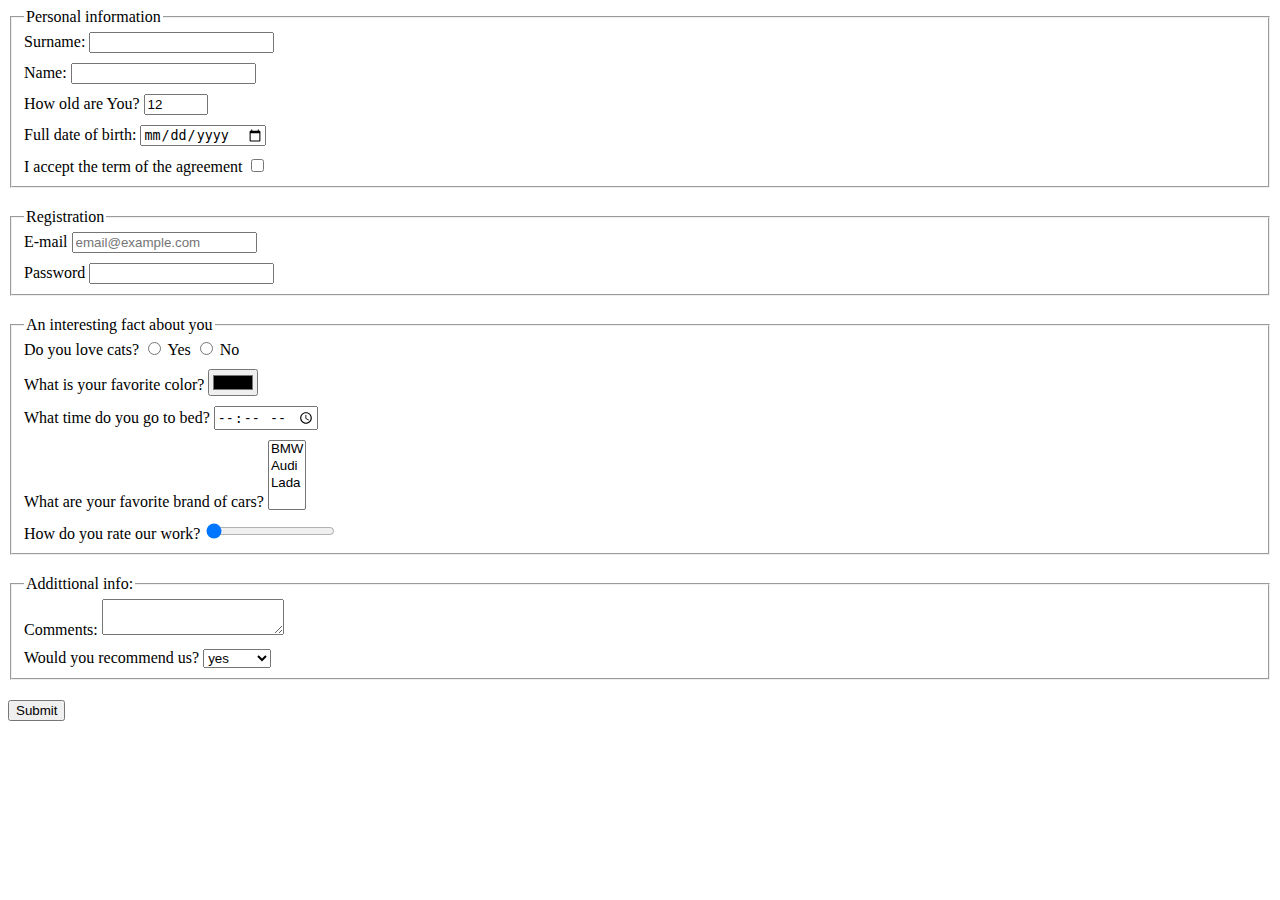
<file: index.html>
<!doctype html><html lang="en"><head><meta charset="UTF-8"><meta name="viewport" content="width=device-width, user-scalable=no, initial-scale=1.0, maximum-scale=1.0, minimum-scale=1.0"><meta http-equiv="X-UA-Compatible" content="ie=edge"><title>HTML Form</title><link rel="stylesheet" href="style.6e40eee4.css"></head><body> <form action="https://mate-academy-form-lesson.herokuapp.com/create-application" method="POST" autocomplete="off" onsubmit="onSubmit()"> <fieldset class="fieldset"> <legend>Personal information</legend> <label class="label" for="surname"> Surname: <input type="text" id="surname" name="surname" required> </label> <label class="label" for="name">Name: <input type="text" id="name" name="name" required> </label> <label class="label" for="age">How old are You? <input type="number" id="age" name="age" value="12" min="1" max="100" required> </label> <label class="label" for="date">Full date of birth: <input type="date" id="date" name="date"> </label> <label class="label" for="terms">I accept the term of the agreement <input type="checkbox" id="terms" name="terms"> </label> </fieldset> <fieldset class="fieldset"> <legend>Registration</legend> <label class="label" for="mail">E-mail <input type="email" id="mail" name="mail" placeholder="email@example.com" required> </label> <label class="label" for="password">Password <input type="pasword" id="password" name="password" minlength="5" maxlength="25" required> </label> </fieldset> <fieldset class="fieldset"> <legend>An interesting fact about you</legend> <div class="label">Do you love cats? <label for="yes"> <input type="radio" name="cats" id="yes" value="yes"> Yes </label> <label for="no"> <input type="radio" name="cats" id="no" value="no"> No </label> </div> <label class="label" for="color"> What is your favorite color? <input type="color" name="color" id="color"> </label> <label class="label" for="time"> What time do you go to bed? <input type="time" id="time" name="time"> </label> <label class="label" for="cars"> What are your favorite brand of cars? <select name="cars" id="cars" size="4" multiple> <option value="bmw">BMW</option> <option value="audi">Audi</option> <option value="lada">Lada</option> </select> </label> <label class="label" for="range"> How do you rate our work? <input type="range" id="range" name="range" value="1" min="1" max="10"> </label> </fieldset> <fieldset class="fieldset"> <legend>Addittional info:</legend> <label class="label" for="comments"> Comments: <textarea name="comments" id="comments">
          </textarea> </label> <label class="label" for="recommend"> Would you recommend us? <select name="recommend" id="recommend"> <option value="Choose" disabled> Choose </option> <option selected value="yes"> yes </option> <option value="no"> no </option> </select> </label> </fieldset> <button name="button" class="submit" value="Submit" type="submit"> Submit </button> </form> <script type="text/javascript" src="main.e97352c4.js"></script> </body></html>
</file>
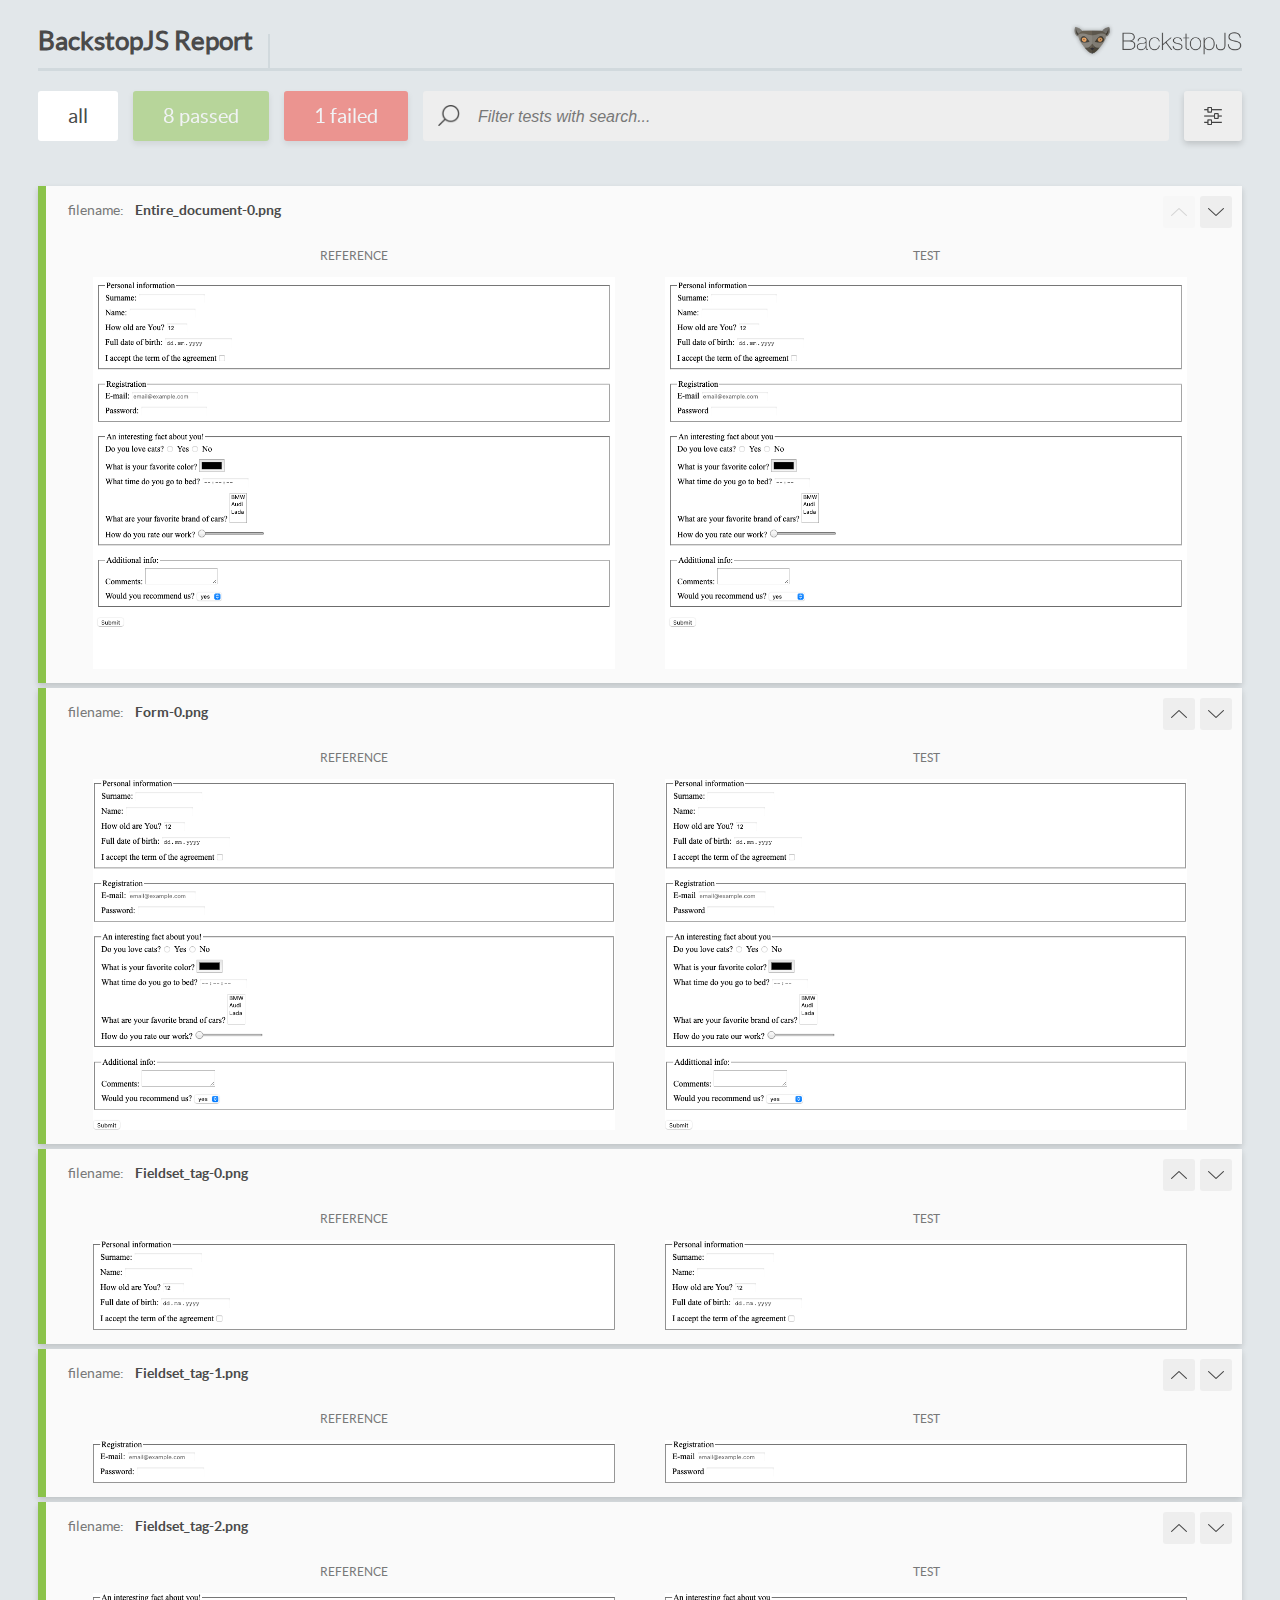
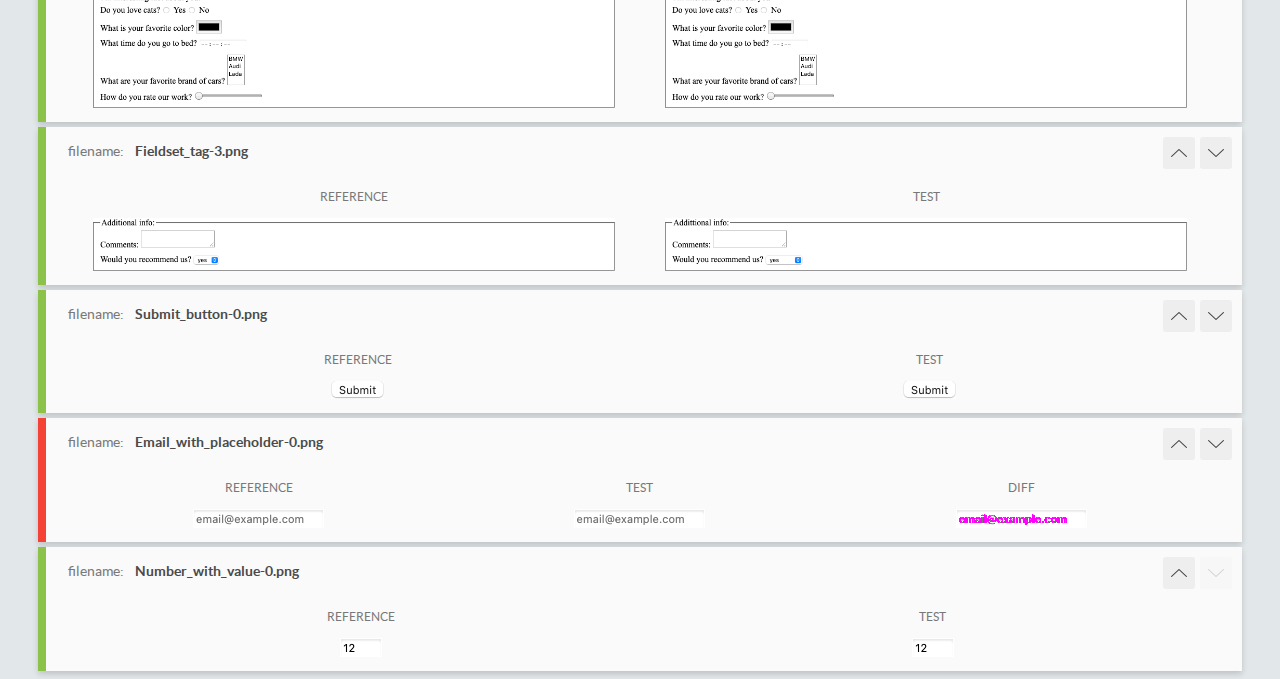
<file: report/html_report/index.html>
<!DOCTYPE html>
<html>
  <head>
    <meta charset="utf-8">
    <title>BackstopJS Report</title>

    <style>
      @font-face {
          font-family: 'latoregular';
          src: url('./assets/fonts/lato-regular-webfont.woff2') format('woff2'),
              url('./assets/fonts/lato-regular-webfont.woff') format('woff');
          font-weight: 400;
          font-style: normal;
      }
      @font-face {
          font-family: 'latobold';
          src: url('./assets/fonts/lato-bold-webfont.woff2') format('woff2'),
              url('./assets/fonts/lato-bold-webfont.woff') format('woff');
          font-weight: 700;
          font-style: normal;
      }

      .ReactModal__Body--open {
          overflow: hidden;
      }
      .ReactModal__Body--open .header {
        display: none;
      }

    </style>
  </head>
  <body style="background-color: #E2E7EA">
    <div id="root">

    </div>
    <script type="text/javascript">
      function report (report) { // eslint-disable-line no-unused-vars
        window.tests = report;
      }
    </script>
    <script type="text/javascript" src="config.js"></script>
    <script type="text/javascript" src="index_bundle.js"></script>
  </body>
</html>
</file>
<file: style.6e40eee4.css>
.label:not(:last-child){display:block;margin-bottom:10px}.fieldset{margin-bottom:20px}
/*# sourceMappingURL=style.6e40eee4.css.map */
</file>
